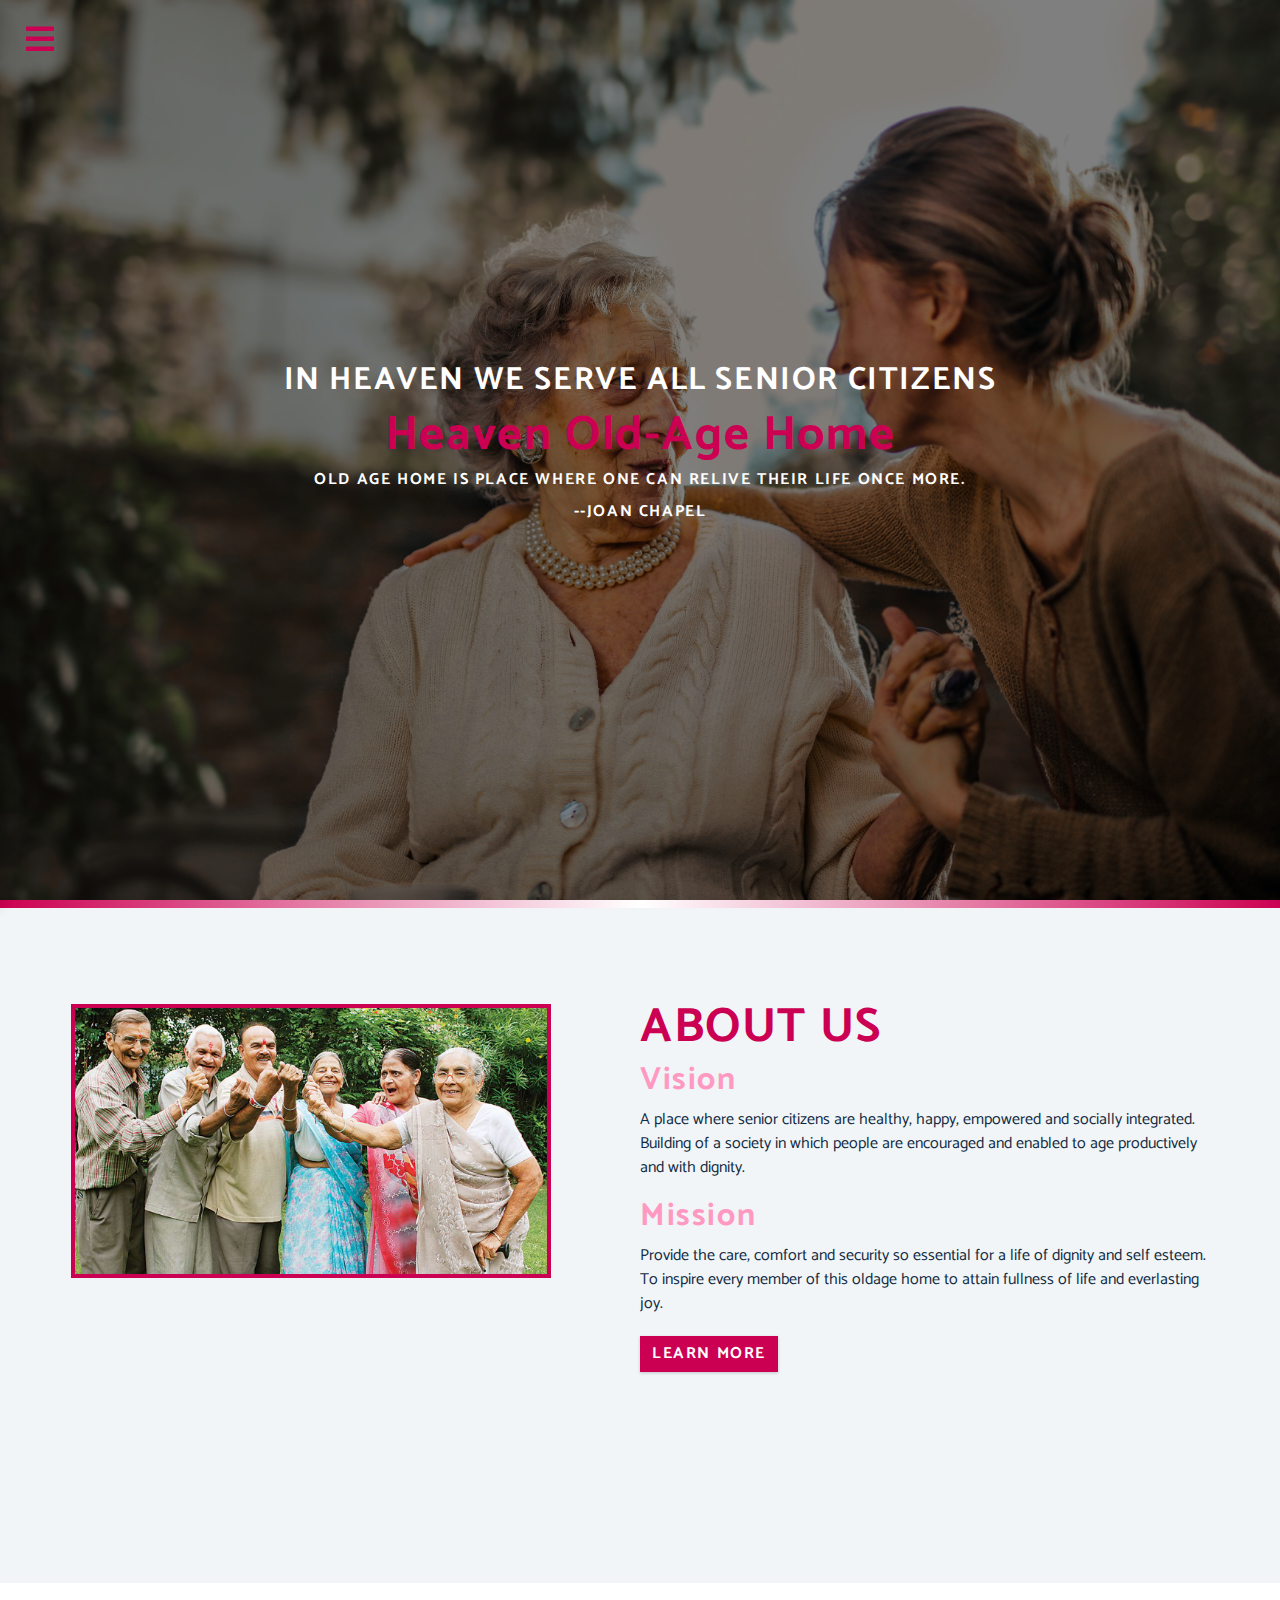
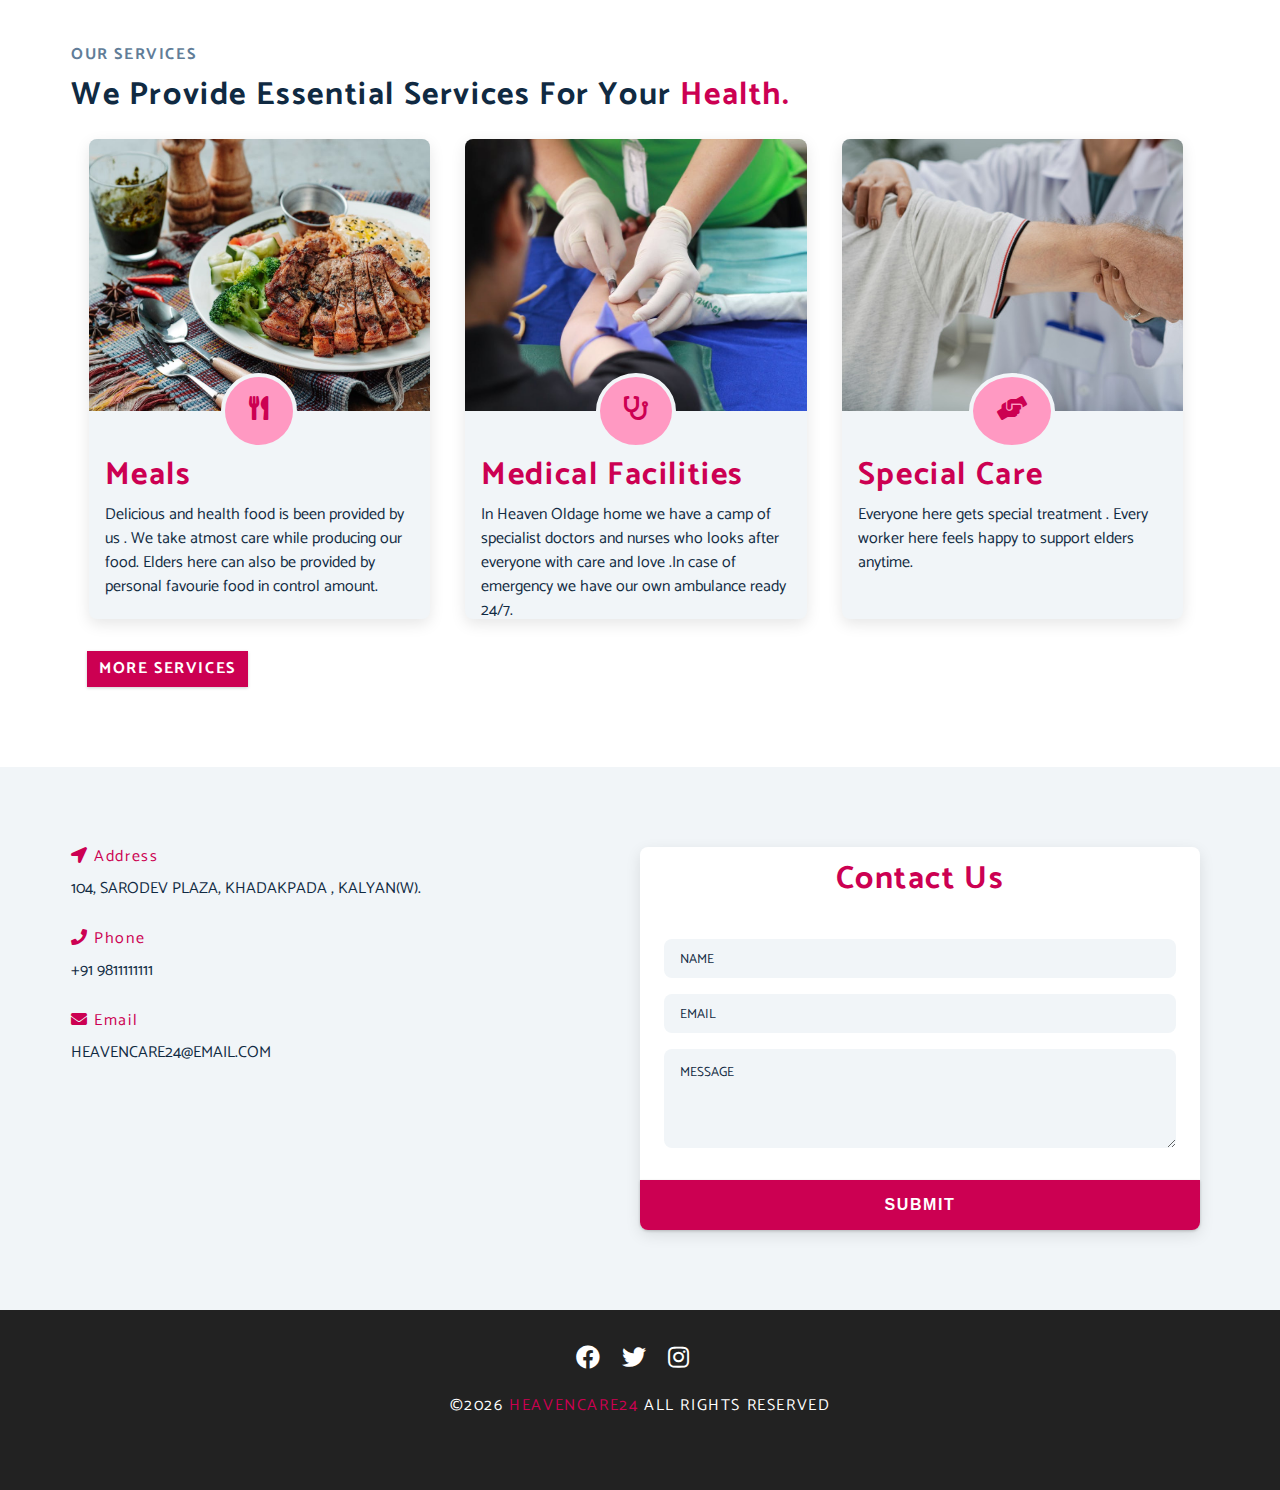
<file: index.html>
<!DOCTYPE html>
<html lang="en">
  <head>
    <meta charset="UTF-8" />
    <meta http-equiv="X-UA-Compatible" content="IE=edge" />
    <meta name="viewport" content="width=device-width, initial-scale=1.0" />
    <title>Heaven || Home</title>
    <!-- Font -->
    <style>
      @import url("https://fonts.googleapis.com/css2?family=Catamaran:wght@200&family=Rubik&display=swap");
    </style>
    <!-- Fontawesome icon -->
    <link
      rel="stylesheet"
      href="/fontawesome-free-5.12.1-web/css/all.min.css"
    />
    <!-- Favicon -->
    <link rel="apple-touch-icon" sizes="180x180" href="/apple-touch-icon.png" />
    <link rel="icon" type="image/png" sizes="32x32" href="/favicon-32x32.png" />
    <link rel="icon" type="image/png" sizes="16x16" href="/favicon-16x16.png" />
    <link rel="manifest" href="/site.webmanifest" />
    <!-- Css -->
    <link rel="stylesheet" href="/styles.css" />
  </head>
  <body>
    <!-- navbar -->
    <!-- nav button -->
    <span class="nav-btn" id="nav-btn">
      <i class="fas fa-bars"></i>
    </span>
    <nav class="navbar" id="navbar">
      <div class="navbar-header">
        <span class="nav-close" id="nav-close">
          <i class="fas fa-times"></i>
        </span>
      </div>
      <ul class="nav-items">
        <li><a href="index.html" class="nav-link">Home</a></li>
        <li><a href="about.html" class="nav-link">About</a></li>
        <li><a href="service.html" class="nav-link">Services</a></li>
      </ul>
    </nav>

    <!-- header -->
    <header class="header">
      <div class="banner">
        <h2>In heaven we serve all senior citizens</h2>
        <h1>Heaven Old-Age Home</h1>
        <h3>
          Old age home is place where one can relive their life once more.
        </h3>
        <h3>--Joan Chapel</h3>
      </div>
    </header>
    <!-- end of header -->
    <!-- divider -->
    <div class="divider"></div>
    <!-- end of divider -->
    <!-- About -->
    <section class="clearfix about">
      <div class="section-center">
        <article class="about-img">
          <div class="picture-container">
            <img src="/Images/about1.jpg" alt="" class="about-picture" />
          </div>
        </article>
        <article class="about-info">
          <h1>ABOUT US</h1>
          <h2>Vision</h2>
          <p>
            A place where senior citizens are healthy, happy, empowered and
            socially integrated. Building of a society in which people are
            encouraged and enabled to age productively and with dignity.
          </p>
          <h2>Mission</h2>
          <p>
            Provide the care, comfort and security so essential for a life of
            dignity and self esteem. To inspire every member of this oldage home
            to attain fullness of life and everlasting joy.
          </p>
          <a href="about.html" class="btn">Learn More</a>
        </article>
      </div>
    </section>
    <!--end of  About -->
    <!-- services -->
    <section class="section-center services">
      <div class="clearfix">
        <div class="service-text">
          <h3>Our Services</h3>
          <h2>We Provide Essential Services For Your <span>Health.</span></h2>
        </div>

        <!-- service1 -->
        <article class="service">
          <div class="img-container-service">
            <img src="/Images/service1.jpeg" alt="" class="img-service" />
            <span class="service-icon">
              <i class="fas fa-utensils fw"></i>
            </span>
          </div>
          <div class="service-info">
            <h2>Meals</h2>
            <p>
              Delicious and health food is been provided by us . We take atmost
              care while producing our food. Elders here can also be provided by
              personal favourie food in control amount.
            </p>
          </div>
        </article>
        <!-- end of service 1 -->
        <!-- service 2-->
        <article class="service">
          <div class="img-container-service">
            <img src="/Images/service2.jpeg" alt="" class="img-service" />
            <span class="service-icon">
              <i class="fas fa-stethoscope fw"></i>
            </span>
          </div>
          <div class="service-info">
            <h2>Medical Facilities</h2>
            <p>
              In Heaven Oldage home we have a camp of specialist doctors and
              nurses who looks after everyone with care and love .In case of
              emergency we have our own ambulance ready 24/7.
            </p>
          </div>
        </article>
        <!-- end of service 2 -->
        <!-- service 3-->
        <article class="service">
          <div class="img-container-service">
            <img src="/Images/service3.jpg" alt="" class="img-service" />
            <span class="service-icon">
              <i class="fas fa-hands-helping fw"></i>
            </span>
          </div>
          <div class="service-info">
            <h2>Special Care</h2>
            <p>
              Everyone here gets special treatment . Every worker here feels
              happy to support elders anytime.
            </p>
          </div>
        </article>
        <!-- end of service 3-->
      </div>
      <div class="service-btn">
        <a href="service.html" class="btn"> More Services</a>
      </div>
    </section>
    <!-- end of services -->
    <!-- contact -->
    <section class="contacts">
      <div class="clearfix section-center">
        <!-- info -->
        <article class="contact-info">
          <!-- contact item -->
          <div class="contact">
            <h4 class="contact-title">
              <span class="contact-icon">
                <i class="fas fa-location-arrow"></i>
              </span>
              Address
            </h4>
            <p>104, Sarodev Plaza, Khadakpada , Kalyan(W).</p>
          </div>
          <!-- end of contact item -->
          <!-- contact item -->
          <div class="contact">
            <h4 class="contact-title">
              <span class="contact-icon">
                <i class="fas fa-phone"></i>
              </span>
              Phone
            </h4>
            <p>+91 9811111111</p>
          </div>
          <!-- end of contact item -->
          <!-- contact item -->
          <div class="contact">
            <h4 class="contact-title">
              <span class="contact-icon">
                <i class="fas fa-envelope"></i>
              </span>
              Email
            </h4>
            <p>heavencare24@email.com</p>
          </div>
          <!-- end of contact item -->
        </article>
        <!-- form -->
        <article class="contact-form">
          <h2>Contact Us</h2>
          <form action="https://formspree.io/f/mqkgvvly" method="POST">
            <div class="form-group">
              <input
                type="text"
                placeholder="Name"
                class="form-control"
                name="name"
              />
              <input
                type="email"
                placeholder="Email"
                class="form-control"
                name="email"
              />
              <textarea
                name="message"
                class="form-control"
                placeholder="Message"
                rows="5"
              ></textarea>
            </div>
            <button type="submit" class="btn contact-btn">Submit</button>
          </form>
        </article>
      </div>
    </section>
    <!-- end of contact -->
    <!-- footer -->
    <footer class="footer">
      <div class="section-center">
        <div class="social-icons">
          <!-- social icon -->
          <a href="#" class="social-icon">
            <i class="fab fa-facebook"></i>
          </a>
          <!-- end of social icon -->
          <!-- social icon -->
          <a href="#" class="social-icon">
            <i class="fab fa-twitter"></i>
          </a>
          <!-- end of social icon -->
          <!-- social icon -->
          <a href="#" class="social-icon">
            <i class="fab fa-instagram"></i>
          </a>
          <!-- end of social icon -->
        </div>
        <h4 class="footer-text">
          &copy;<span id="date"></span>
          <span class="company">Heavencare24</span>
          all rights reserved
        </h4>
      </div>
    </footer>

    <!-- Js -->
    <script src="/script.js"></script>
  </body>
</html>
</file>
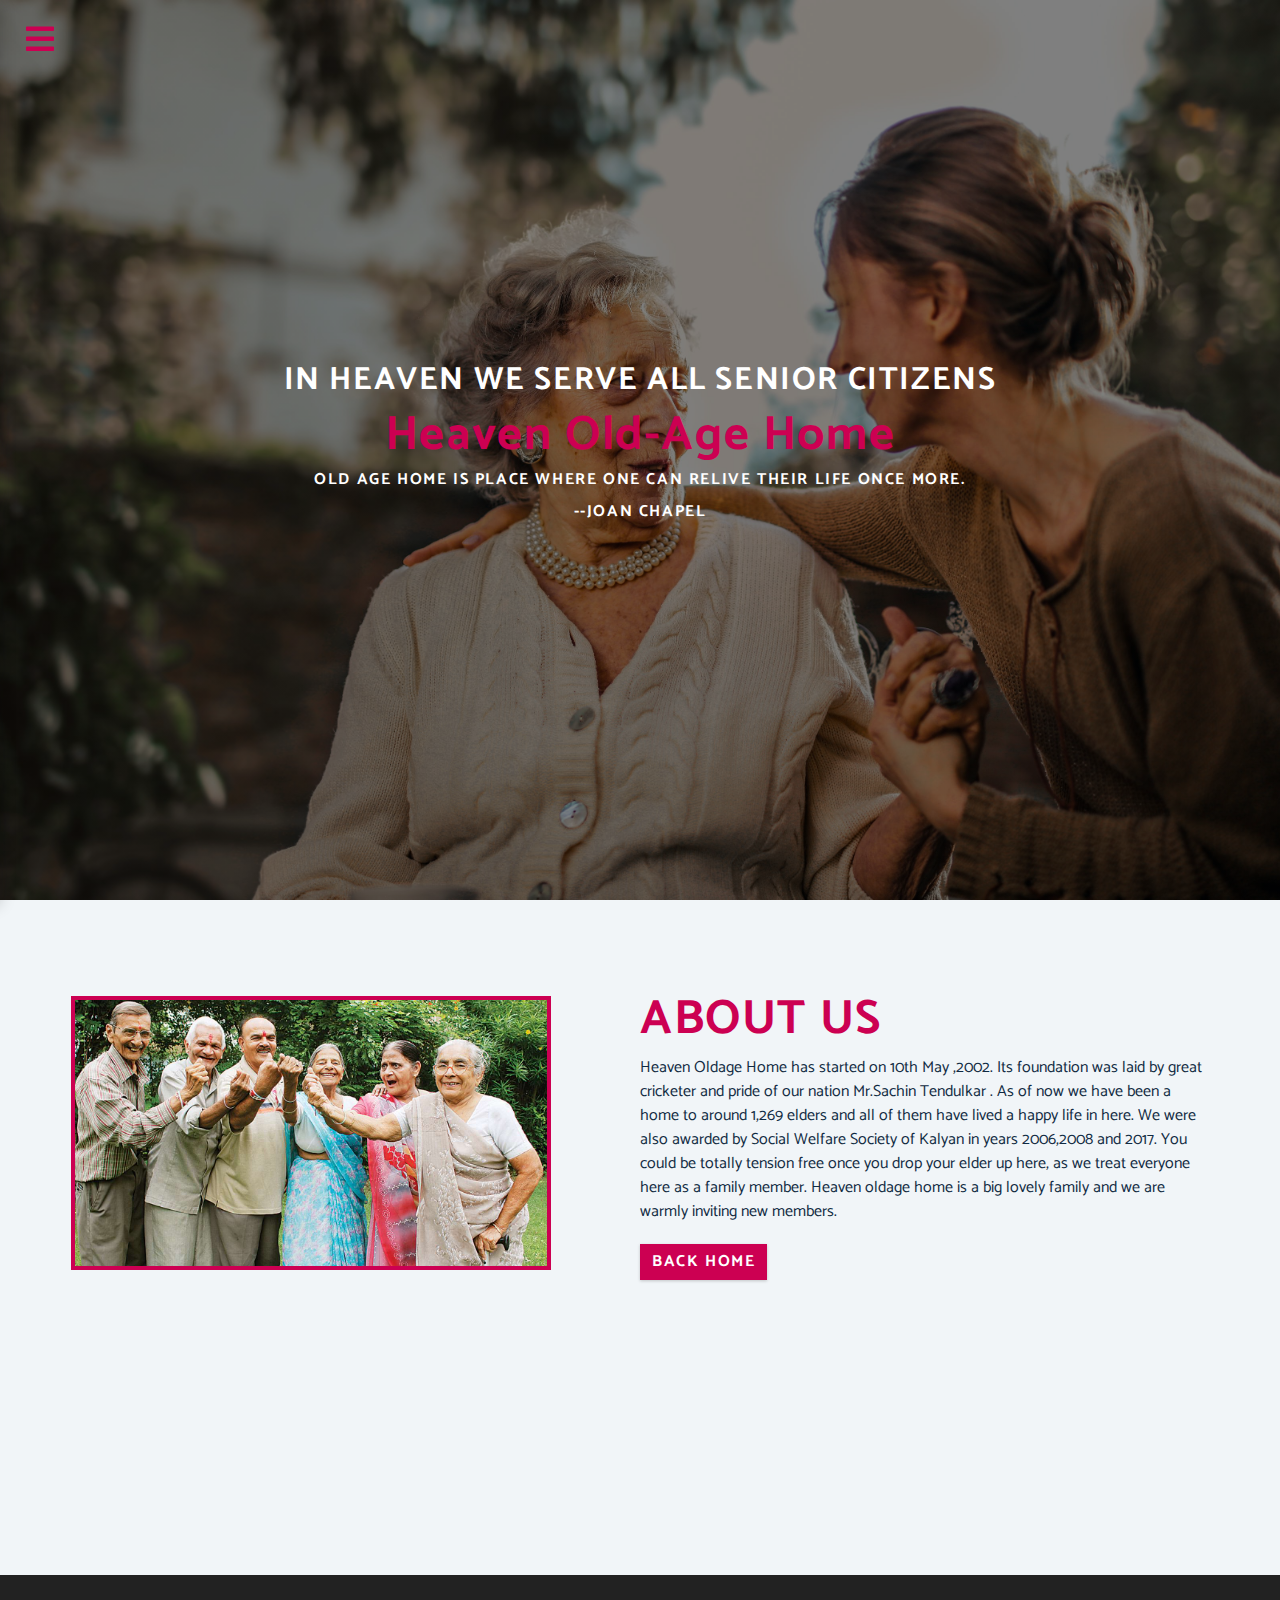
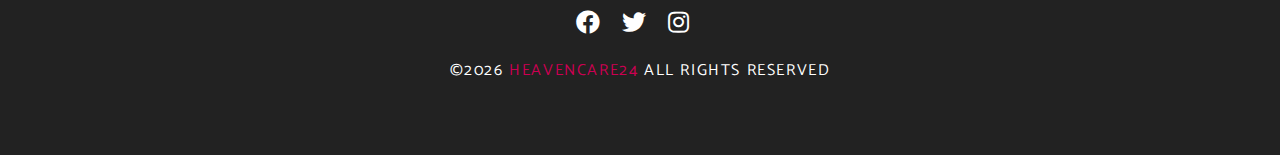
<file: about.html>
<!DOCTYPE html>
<html lang="en">
  <head>
    <meta charset="UTF-8" />
    <meta http-equiv="X-UA-Compatible" content="IE=edge" />
    <meta name="viewport" content="width=device-width, initial-scale=1.0" />
    <title>Heaven || About</title>
    <!-- Font -->
    <style>
      @import url("https://fonts.googleapis.com/css2?family=Catamaran:wght@200&family=Rubik&display=swap");
    </style>
    <!-- Fontawesome icon -->
    <link
      rel="stylesheet"
      href="/fontawesome-free-5.12.1-web/css/all.min.css"
    />
    <!-- Favicon -->
    <link rel="apple-touch-icon" sizes="180x180" href="/apple-touch-icon.png" />
    <link rel="icon" type="image/png" sizes="32x32" href="/favicon-32x32.png" />
    <link rel="icon" type="image/png" sizes="16x16" href="/favicon-16x16.png" />
    <link rel="manifest" href="/site.webmanifest" />
    <!-- Css -->
    <link rel="stylesheet" href="/styles.css" />
  </head>
  <body>
    <!-- navbar -->
    <!-- nav button -->
    <span class="nav-btn" id="nav-btn">
      <i class="fas fa-bars"></i>
    </span>
    <nav class="navbar" id="navbar">
      <div class="navbar-header">
        <span class="nav-close" id="nav-close">
          <i class="fas fa-times"></i>
        </span>
      </div>
      <ul class="nav-items">
        <li><a href="index.html" class="nav-link">Home</a></li>
        <li><a href="about.html" class="nav-link">About</a></li>
        <li><a href="service.html" class="nav-link">Services</a></li>
      </ul>
    </nav>

    <!-- header -->
    <header class="header">
      <div class="banner">
        <h2>In heaven we serve all senior citizens</h2>
        <h1>Heaven Old-Age Home</h1>
        <h3>
          Old age home is place where one can relive their life once more.
        </h3>
        <h3>--Joan Chapel</h3>
      </div>
    </header>
    <!-- end of header -->
    <!-- About -->
    <section class="clearfix about">
      <div class="section-center">
        <article class="about-img">
          <div class="picture-container">
            <img src="/Images/about1.jpg" alt="" class="about-picture" />
          </div>
        </article>
        <article class="about-info">
          <h1>ABOUT US</h1>
          <p>
            Heaven Oldage Home has started on 10th May ,2002. Its foundation was
            laid by great cricketer and pride of our nation Mr.Sachin Tendulkar
            . As of now we have been a home to around 1,269 elders and all of
            them have lived a happy life in here. We were also awarded by Social
            Welfare Society of Kalyan in years 2006,2008 and 2017. You could be
            totally tension free once you drop your elder up here, as we treat
            everyone here as a family member. Heaven oldage home is a big lovely
            family and we are warmly inviting new members.
          </p>
          <a href="index.html" class="btn">Back home</a>
        </article>
      </div>
    </section>
    <!--end of  About -->
    <!-- footer -->
    <footer class="footer">
      <div class="section-center">
        <div class="social-icons">
          <!-- social icon -->
          <a href="#" class="social-icon">
            <i class="fab fa-facebook"></i>
          </a>
          <!-- end of social icon -->
          <!-- social icon -->
          <a href="#" class="social-icon">
            <i class="fab fa-twitter"></i>
          </a>
          <!-- end of social icon -->
          <!-- social icon -->
          <a href="#" class="social-icon">
            <i class="fab fa-instagram"></i>
          </a>
          <!-- end of social icon -->
        </div>
        <h4 class="footer-text">
          &copy;<span id="date"></span>
          <span class="company">Heavencare24</span>
          all rights reserved
        </h4>
      </div>
    </footer>

    <!-- Js -->
    <script src="/script.js"></script>
  </body>
</html>
</file>
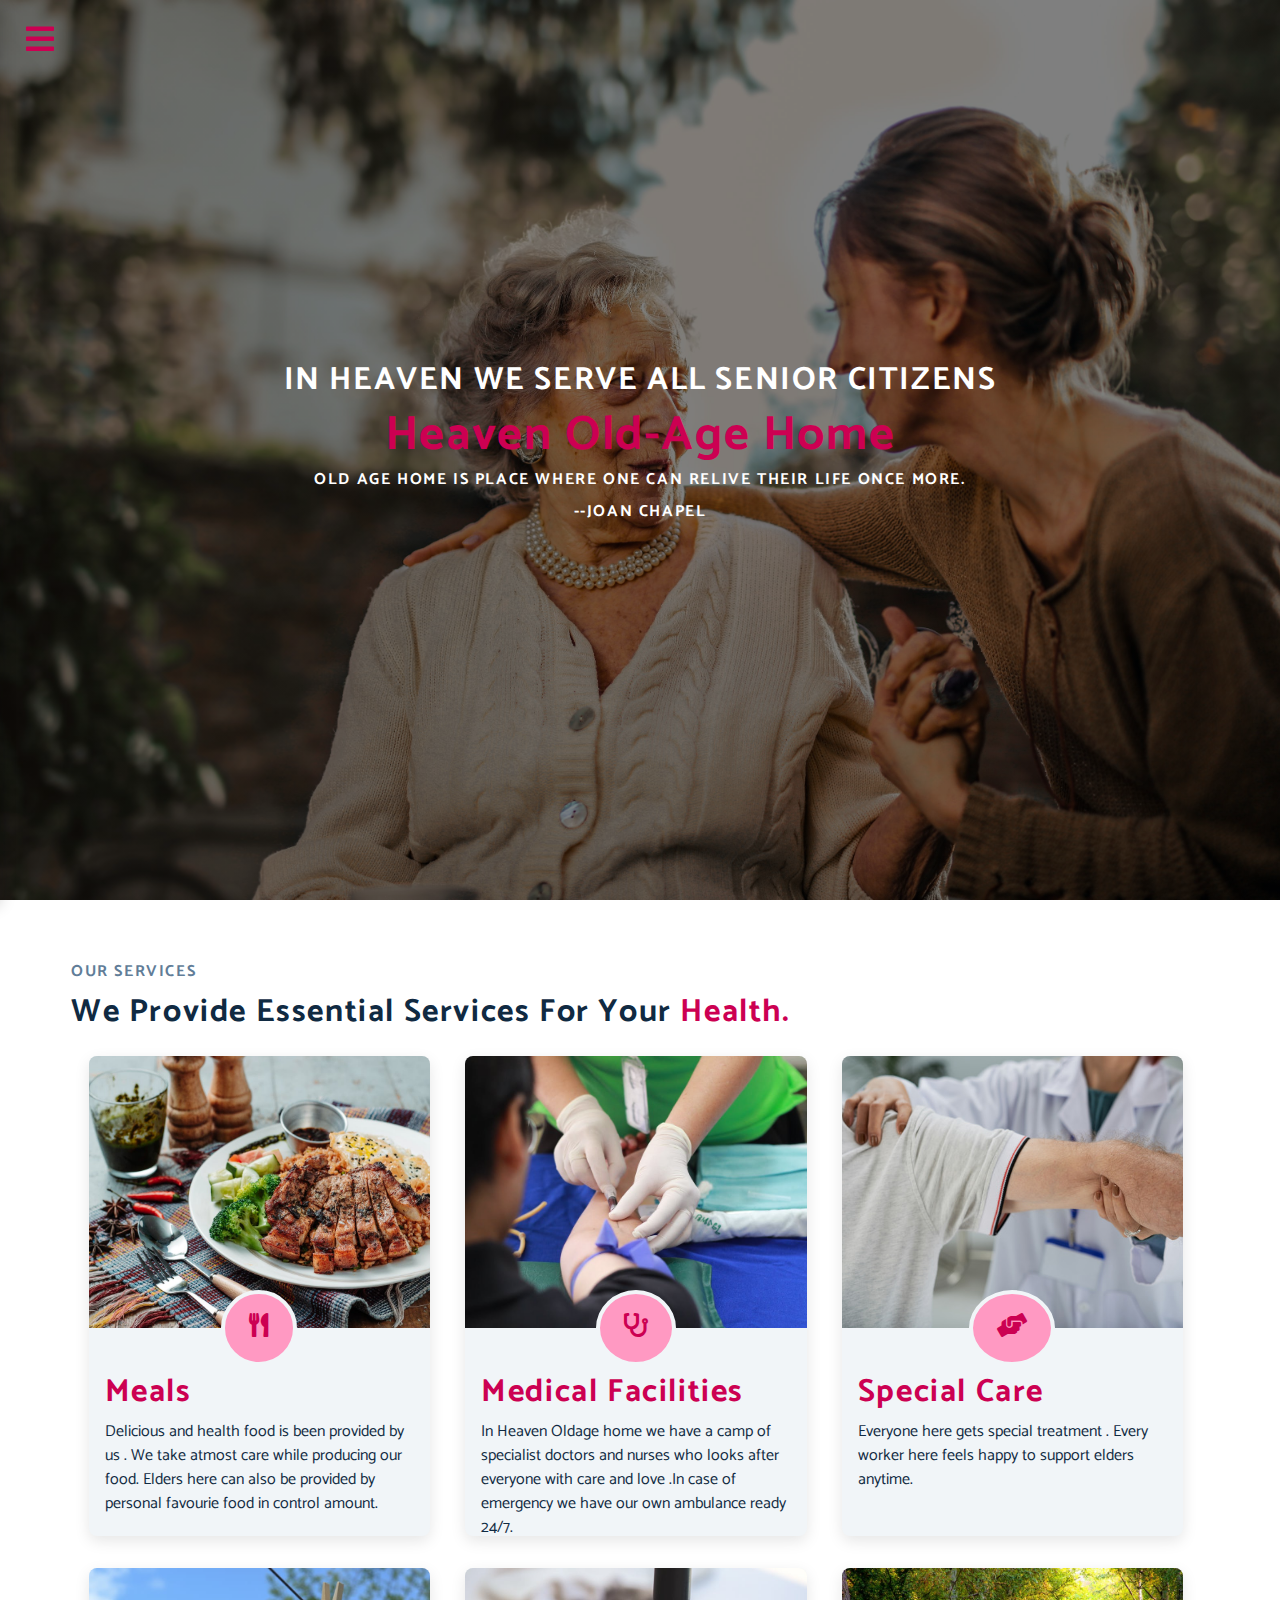
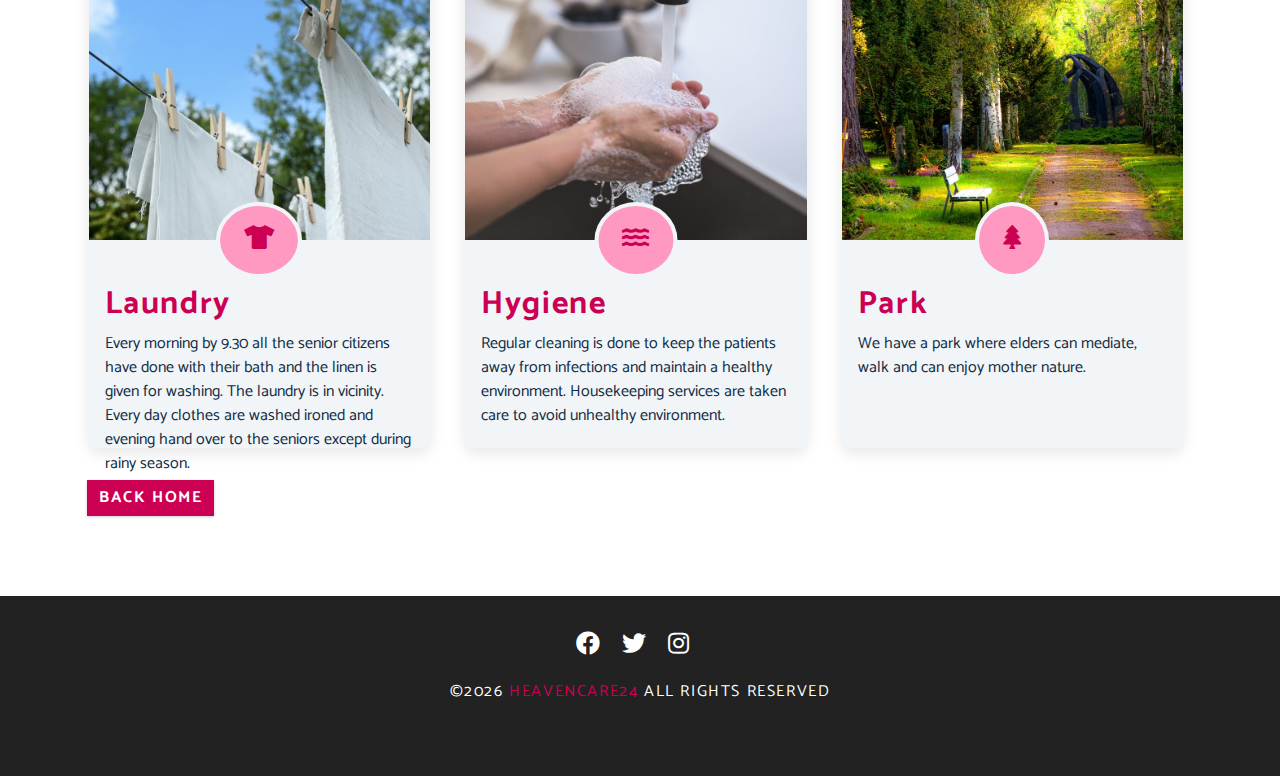
<file: service.html>
<!DOCTYPE html>
<html lang="en">
  <head>
    <meta charset="UTF-8" />
    <meta http-equiv="X-UA-Compatible" content="IE=edge" />
    <meta name="viewport" content="width=device-width, initial-scale=1.0" />
    <title>Heaven || Service</title>
    <!-- Font -->
    <style>
      @import url("https://fonts.googleapis.com/css2?family=Catamaran:wght@200&family=Rubik&display=swap");
    </style>
    <!-- Fontawesome icon -->
    <link
      rel="stylesheet"
      href="/fontawesome-free-5.12.1-web/css/all.min.css"
    />
    <!-- Favicon -->
    <link rel="apple-touch-icon" sizes="180x180" href="/apple-touch-icon.png" />
    <link rel="icon" type="image/png" sizes="32x32" href="/favicon-32x32.png" />
    <link rel="icon" type="image/png" sizes="16x16" href="/favicon-16x16.png" />
    <link rel="manifest" href="/site.webmanifest" />
    <!-- Css -->
    <link rel="stylesheet" href="/styles.css" />
  </head>
  <body>
    <!-- navbar -->
    <!-- nav button -->
    <span class="nav-btn" id="nav-btn">
      <i class="fas fa-bars"></i>
    </span>
    <nav class="navbar" id="navbar">
      <div class="navbar-header">
        <span class="nav-close" id="nav-close">
          <i class="fas fa-times"></i>
        </span>
      </div>
      <ul class="nav-items">
        <li><a href="index.html" class="nav-link">Home</a></li>
        <li><a href="about.html" class="nav-link">About</a></li>
        <li><a href="service.html" class="nav-link">Services</a></li>
      </ul>
    </nav>

    <!-- header -->
    <header class="header">
      <div class="banner">
        <h2>In heaven we serve all senior citizens</h2>
        <h1>Heaven Old-Age Home</h1>
        <h3>
          Old age home is place where one can relive their life once more.
        </h3>
        <h3>--Joan Chapel</h3>
      </div>
    </header>
    <!-- end of header -->
    <!-- services -->
    <section class="section-center services">
      <div class="clearfix">
        <div class="service-text">
          <h3>Our Services</h3>
          <h2>We Provide Essential Services For Your <span>Health.</span></h2>
        </div>

        <!-- service1 -->
        <article class="service">
          <div class="img-container-service">
            <img src="/Images/service1.jpeg" alt="" class="img-service" />
            <span class="service-icon">
              <i class="fas fa-utensils fw"></i>
            </span>
          </div>
          <div class="service-info">
            <h2>Meals</h2>
            <p>
              Delicious and health food is been provided by us . We take atmost
              care while producing our food. Elders here can also be provided by
              personal favourie food in control amount.
            </p>
          </div>
        </article>
        <!-- end of service 1 -->
        <!-- service 2-->
        <article class="service">
          <div class="img-container-service">
            <img src="/Images/service2.jpeg" alt="" class="img-service" />
            <span class="service-icon">
              <i class="fas fa-stethoscope fw"></i>
            </span>
          </div>
          <div class="service-info">
            <h2>Medical Facilities</h2>
            <p>
              In Heaven Oldage home we have a camp of specialist doctors and
              nurses who looks after everyone with care and love .In case of
              emergency we have our own ambulance ready 24/7.
            </p>
          </div>
        </article>
        <!-- end of service 2 -->
        <!-- service 3-->
        <article class="service">
          <div class="img-container-service">
            <img src="/Images/service3.jpg" alt="" class="img-service" />
            <span class="service-icon">
              <i class="fas fa-hands-helping fw"></i>
            </span>
          </div>
          <div class="service-info">
            <h2>Special Care</h2>
            <p>
              Everyone here gets special treatment . Every worker here feels
              happy to support elders anytime.
            </p>
          </div>
        </article>
        <!-- end of service 3-->
        <!-- service 4-->
        <article class="service">
          <div class="img-container-service">
            <img src="/Images/service 4.jpeg" alt="" class="img-service" />
            <span class="service-icon">
              <i class="fas fa-tshirt fw"></i>
            </span>
          </div>
          <div class="service-info">
            <h2>Laundry</h2>
            <p>
              Every morning by 9.30 all the senior citizens have done with their
              bath and the linen is given for washing. The laundry is in
              vicinity. Every day clothes are washed ironed and evening hand
              over to the seniors except during rainy season.
            </p>
          </div>
        </article>
        <!-- end of service 4-->
        <!-- service 5-->
        <article class="service">
          <div class="img-container-service">
            <img src="/Images/service5.jpeg" alt="" class="img-service" />
            <span class="service-icon">
              <i class="fas fa-water"></i>
            </span>
          </div>
          <div class="service-info">
            <h2>Hygiene</h2>
            <p>
              Regular cleaning is done to keep the patients away from infections
              and maintain a healthy environment. Housekeeping services are
              taken care to avoid unhealthy environment.
            </p>
          </div>
        </article>
        <!-- end of service 5-->
        <!-- service 6-->
        <article class="service">
          <div class="img-container-service">
            <img src="/Images/service6.jpeg" alt="" class="img-service" />
            <span class="service-icon">
              <i class="fas fa-tree fw"></i>
            </span>
          </div>
          <div class="service-info">
            <h2>Park</h2>
            <p>
              We have a park where elders can mediate, walk and can enjoy mother
              nature.
            </p>
          </div>
        </article>
        <!-- end of service 6-->
      </div>
      <div class="service-btn">
        <a href="index.html" class="btn"> Back home</a>
      </div>
    </section>
    <!-- end of services -->
    <!-- footer -->
    <footer class="footer">
      <div class="section-center">
        <div class="social-icons">
          <!-- social icon -->
          <a href="#" class="social-icon">
            <i class="fab fa-facebook"></i>
          </a>
          <!-- end of social icon -->
          <!-- social icon -->
          <a href="#" class="social-icon">
            <i class="fab fa-twitter"></i>
          </a>
          <!-- end of social icon -->
          <!-- social icon -->
          <a href="#" class="social-icon">
            <i class="fab fa-instagram"></i>
          </a>
          <!-- end of social icon -->
        </div>
        <h4 class="footer-text">
          &copy;<span id="date"></span>
          <span class="company">Heavencare24</span>
          all rights reserved
        </h4>
      </div>
    </footer>

    <!-- Js -->
    <script src="/script.js"></script>
  </body>
</html>
</file>
<file: styles.css>
/* 
=============================
Global Styles
=============================
*/

:root {
  --clr-primary: #cc0052;
  --clr-primary-light: #ff99c2;
  --clr-grey-1: #102a42;
  --clr-grey-5: #617d98;
  --clr-grey-10: #f1f5f8;
  --clr-white: #fff;
  --ff-primary: "Catamaran", sans-serif;
  --ff-secondary: "Rubik", sans-serif;
  --transition: all 0.3s linear;
  --spacing: 0.1rem;
  --radius: 0.5rem;
}
* {
  margin: 0;
  padding: 0;
  box-sizing: border-box;
}
body {
  font-family: var(--ff-primary);
  background: var(--clr-white);
  color: var(--clr-grey-1);
  line-height: 1.5;
  font-size: 0.875rem;
}
a {
  text-decoration: none;
}
img {
  width: 100%;
  display: block;
}
h1,
h2,
h3,
h4 {
  letter-spacing: var(--spacing);
  text-transform: capitalize;
  line-height: 1.25;
  margin-bottom: 0.75rem;
}
h1 {
  font-size: 2.25rem;
}
h2 {
  font-size: 1.75rem;
}
h3 {
  font-size: 1.25rem;
}
h4 {
  font-size: 0.875rem;
}
p {
  margin-bottom: 1.25rem;
}
@media screen and (min-width: 800px) {
  h1 {
    font-size: 3rem;
  }
  h2 {
    font-size: 2rem;
  }
  h3 {
    font-size: 1rem;
  }
  h4 {
    font-size: 0.5rem;
  }
  body {
    font-size: 1rem;
  }
  h1,
  h2,
  h3,
  h4 {
    line-height: 1;
  }
}
/* More global styles */
.clearfix::after,
.clearfix::before {
  content: "";
  clear: both;
  display: table;
}
.btn {
  text-transform: uppercase;
  background: var(--clr-primary);
  color: var(--clr-white);
  padding: 0.375rem 0.75rem;
  letter-spacing: var(--spacing);
  display: inline-block;
  font-weight: 700;
  transition: var(--transition);
  font-size: 1rem;
  border: none;
  cursor: pointer;
  box-shadow: 0 1px 3px rgba(0, 0, 0, 0.2);
}
.btn:hover {
  background: var(--clr-primary-light);
  color: var(--clr-primary);
  border: 0.125rem solid var(--clr-primary);
}
.section-center {
  padding: 4rem 0;
  width: 85vw;
  margin: 0 auto;
  max-width: 1170px;
}
@media screen and (min-width: 992px) {
  .section-center {
    width: 95vw;
    padding: 4rem 1rem;
  }
}
/* 
=================================
Animation
================================
*/
@keyframes slideRight {
  0% {
    transform: translate(100px);
    opacity: 0;
  }
  25% {
    transform: translate(-200px);
    opacity: 0.3;
  }
  50% {
    transform: translate(50px);
    opacity: 0.6;
  }
  75% {
    transform: translate(-50px);
    opacity: 0.9;
  }
  100% {
    transform: translate(0);
    opacity: 1;
  }
}
@keyframes slideLeft {
  0% {
    transform: translate(-100px);
    opacity: 0;
  }
  25% {
    transform: translate(200px);
    opacity: 0.3;
  }
  50% {
    transform: translate(-50px);
    opacity: 0.6;
  }
  75% {
    transform: translate(50px);
    opacity: 0.9;
  }
  100% {
    transform: translate(0);
    opacity: 1;
  }
}
@keyframes scaleup {
  0% {
    transform: scale(1);
  }
  50% {
    transform: scale(1.5);
  }
  100% {
    transform: scale(1);
  }
}

/* 
=================================
Navbar
================================
*/
.nav-btn {
  position: fixed;
  top: 2%;
  left: 2%;
  font-size: 2rem;
  color: var(--clr-primary);
  z-index: 1;
  cursor: pointer;
  /* animation */
}
.navbar {
  position: fixed;
  top: 0;
  left: 0;
  right: 0;
  bottom: 0;
  background-color: var(--clr-grey-10);
  z-index: 2;
  box-shadow: 0 5px 15px rgba(0, 0, 0, 0.2);
  /* hide navbar */
  transform: translateX(-100%);
}
.showNav {
  transform: translate(0);
}
.navbar-header {
  text-align: right;
  padding-right: 1rem;
}
.nav-close {
  font-size: 2rem;
  color: rgb(179, 88, 88);
  cursor: pointer;
  transition: var(--transition);
}
.nav-close:hover {
  color: rgb(141, 10, 10);
}
.nav-links {
  list-style-type: none;
}
.nav-link {
  display: block;
  color: var(--clr-primary);
  line-height: 4rem;
  font-size: 1.5rem;
  padding: 0 1rem;
  font-weight: 900;
  text-transform: uppercase;
  transition: var(--transition);
}
.nav-link:hover {
  background-color: var(--clr-primary-light);
  padding-left: 1.5rem;
  border-left: 0.25rem solid var(--clr-primary);
}
@media screen and (min-width: 768px) {
  .navbar {
    width: 30vw;
    max-width: 17rem;
  }
}

/* 
=================================
Header
================================
*/
.header {
  min-height: 100vh;
  background: linear-gradient(rgba(0, 0, 0, 0.5), rgba(0, 0, 0, 0.5)),
    url("/Images/bcg.jpeg") center/cover no-repeat fixed;
  display: flex;
  justify-content: center;
  align-items: center;
  /* animation */
  overflow-x: hidden;
}
.banner {
  text-align: center;
  color: var(--clr-primary);
}
.banner h2,
h3 {
  color: var(--clr-white);
  margin-bottom: 1rem;
  text-transform: uppercase;
}
.banner h1 {
  animation: scaleup 1.5s ease 1;
}
.banner h2 {
  animation: slideRight 3s ease 1;
}
.banner h3 {
  animation: slideLeft 3s ease 1;
}
/* Divider */
.divider {
  height: 0.5rem;
  background: linear-gradient(
    to left,
    var(--clr-primary),
    var(--clr-white),
    var(--clr-primary)
  );
}
/* 
=================================
About
================================
*/
.about {
  background-color: var(--clr-grey-10);
  min-width: 100vw;
  min-height: 75vh;
  margin: 0 auto;
}
.about-img,
.about-info {
  padding: 2rem 0;
}
.picture-container {
  background: var(--clr-primary-light);
  border: 0.25rem solid var(--clr-primary);
  max-width: 30rem;
  overflow: hidden;
}
.about-picture {
  transition: var(--transition);
}
.picture-container:hover .about-picture {
  transform: scale(1.3);
  opacity: 0.5;
}
.about-info h1 {
  color: var(--clr-primary);
}
.about-info h2 {
  color: var(--clr-primary-light);
}
@media screen and (min-width: 992px) {
  .about-img,
  .about-info {
    float: left;
    width: 50%;
  }
}
/* 
=================================
Services
================================
*/
.service {
  margin: 2rem 0;
  background-color: var(--clr-grey-10);
  border-radius: var(--radius);
  box-shadow: 0 5px 15px rgba(0, 0, 0, 0.1);
  transition: var(--transition);
  height: 30rem;
}
.service:hover {
  box-shadow: 0 5px 15px rgba(0, 0, 0, 0.3);
  transform: scale(1.02);
}
.img-service {
  height: 17rem;
  object-fit: cover;
  border-top-left-radius: var(--radius);
  border-top-right-radius: var(--radius);
}
.service-text h3 {
  color: #617d98;
}
.service-text span {
  color: #cc0052;
}
.service-info {
  padding: 1rem;
  margin: 2rem auto;
}
.service-info h2 {
  color: var(--clr-primary);
}
.service-btn {
  margin: 1rem;
}
@media screen and (min-width: 992px) {
  .service {
    float: left;
    width: 30%;
    margin: 1rem 1.1rem;
  }
}

.img-container-service {
  position: relative;
}
.service-icon {
  position: absolute;
  left: 50%;
  bottom: 0;
  color: var(--clr-primary);
  background-color: var(--clr-primary-light);
  font-size: 1.5rem;
  padding: 1rem 1.5rem;
  border-radius: 50%;
  transform: translate(-50%, 50%);
  border: 0.25rem solid var(--clr-grey-10);
  transition: var(--transition);
}
.service-icon:hover {
  box-shadow: 0 5px 15px var(--clr-primary);
}
/* 
=================================
Contact
================================
*/
.contacts {
  background-color: var(--clr-grey-10);
}
.contact-info,
.contact-form {
  margin: 1rem 0;
}
.contact {
  margin-bottom: 1.75rem;
}
.contact-title {
  color: var(--clr-primary);
  font-weight: 400;
  font-size: 1rem;
}
.contact p {
  text-transform: uppercase;
}
.contact-form {
  background-color: var(--clr-white);
  border-radius: var(--radius);
  text-align: center;
  box-shadow: 0 5px 15px rgba(0, 0, 0, 0.1);
  transition: var(--transition);
  max-width: 35rem;
}
.contact-form:hover {
  box-shadow: 0 5px 15px rgba(0, 0, 0, 0.2);
}
.contact-form h2 {
  color: var(--clr-primary);
  padding: 1rem;
}
.form-group {
  padding: 1rem 1.5rem;
}
.form-control {
  display: block;
  width: 100%;
  padding: 0.75rem 1rem;
  border: none;
  margin-bottom: 1rem;
  background-color: var(--clr-grey-10);
  border-radius: var(--radius);
  text-transform: uppercase;
}
.form-control::placeholder {
  font-family: var(--ff-primary);
  color: var(--clr-grey-1);
  text-transform: uppercase;
}
.contact-btn {
  display: block;
  width: 100%;
  padding: 1rem;
  border-bottom-left-radius: var(--radius);
  border-bottom-right-radius: var(--radius);
}
@media screen and (min-width: 992px) {
  .contact-form,
  .contact-info {
    float: left;
    width: 50%;
  }
}
/* 
=================================
footer
================================
*/
.footer {
  background: #222;
  text-align: center;
}
.social-icon {
  color: var(--clr-white);
  font-size: 1.5rem;
  margin-right: 1rem;
  transition: var(--transition);
}
.social-icon:hover {
  color: var(--clr-primary);
}
.footer-text {
  margin-top: 1.25rem;
  text-transform: uppercase;
  color: var(--clr-white);
  font-weight: 400;
  font-size: 1rem;
}
.company {
  color: var(--clr-primary);
}
.social-icons {
  margin-top: -2rem;
}
</file>
